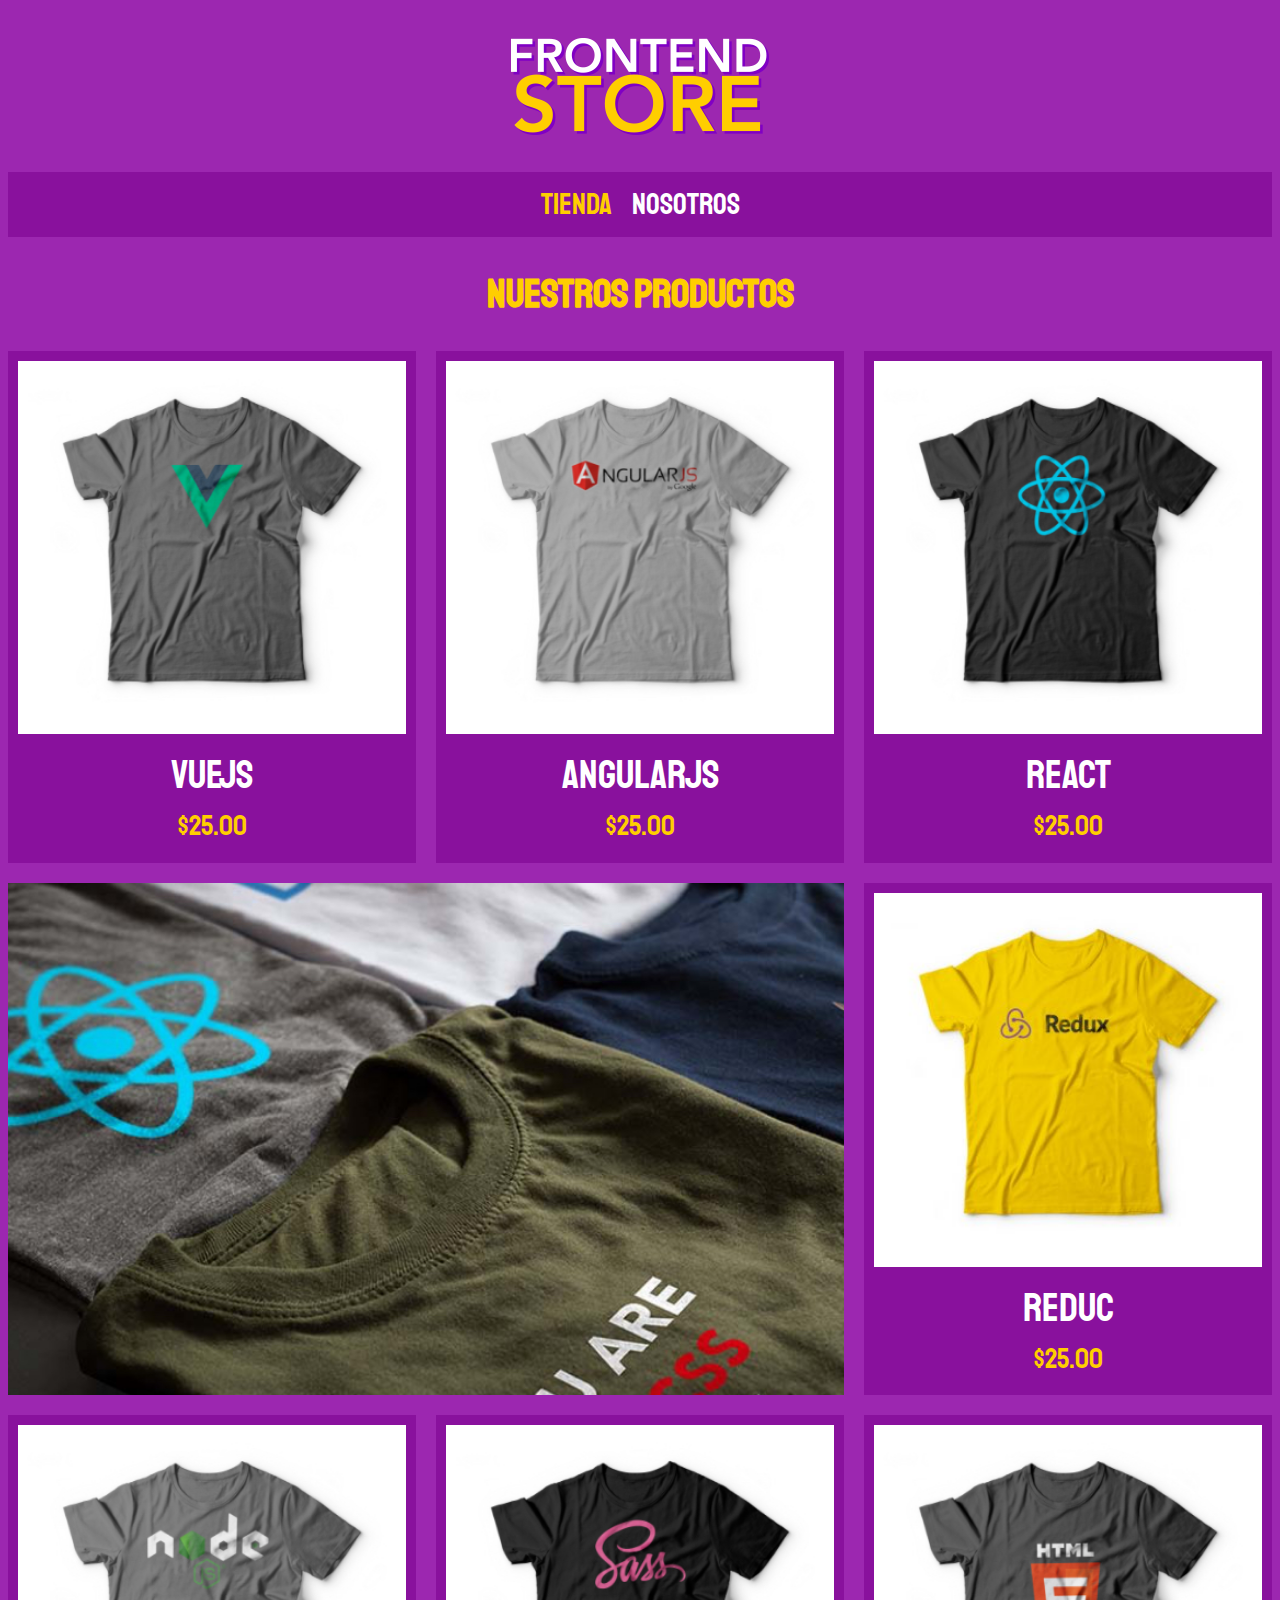
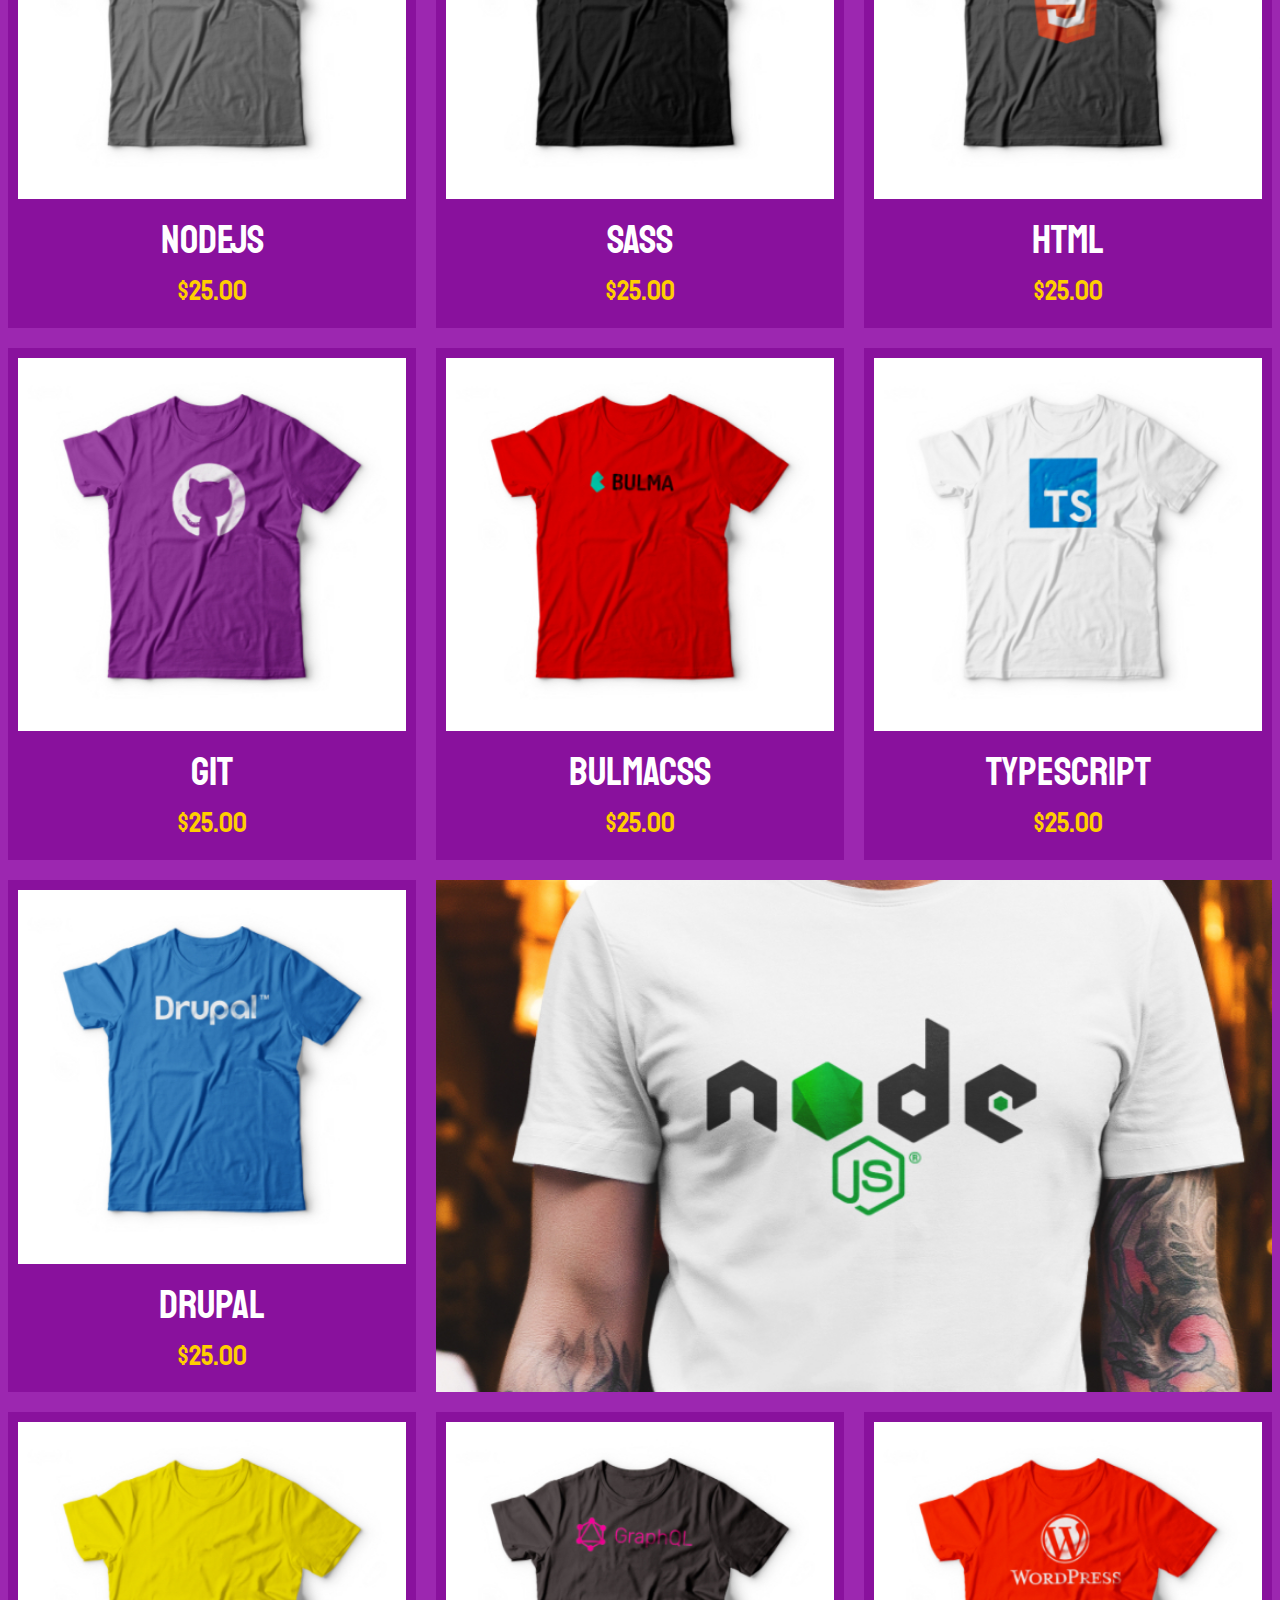
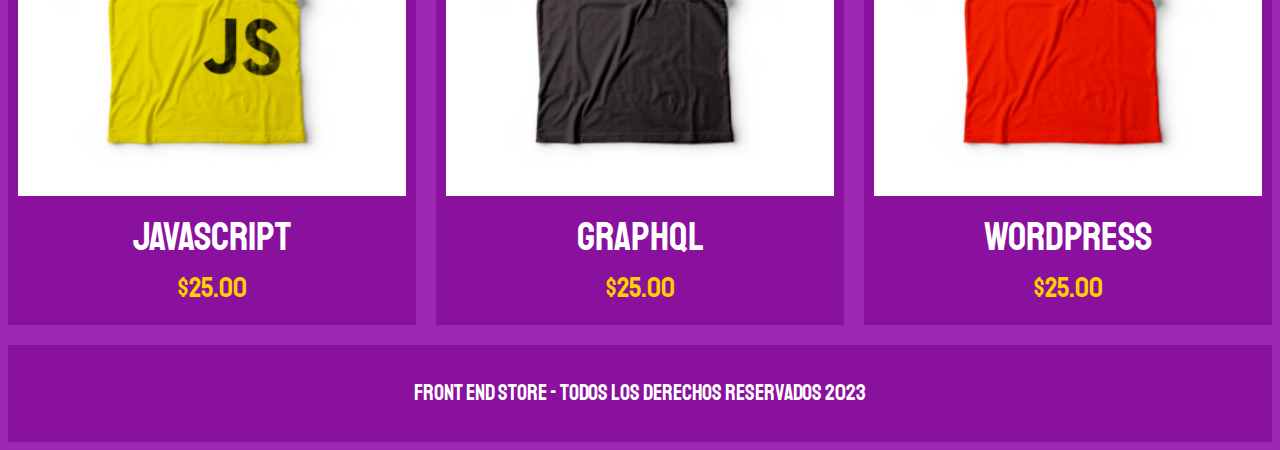
<file: index.html>
<!DOCTYPE html>
<html lang="en">
<head>
    <meta charset="UTF-8">
    <meta http-equiv="X-UA-Compatible" content="IE=edge">
    <meta name="viewport" content="width=device-width, initial-scale=1.0">
    <title>FrontEnd Store</title>
    
    <link rel="stylesheet" href="css/normalize.css">

    <!-- Google Font Staaliched -->
    <link rel="preconnect" href="https://fonts.googleapis.com">
    <link rel="preconnect" href="https://fonts.gstatic.com" crossorigin>
    <link href="https://fonts.googleapis.com/css2?family=Staatliches&display=swap" rel="stylesheet">
    <!-- Google Font Staaliched -->

    <link rel="stylesheet" href="css/style.css">
</head>
<body>
    <header class="header">
        <a href="index.html">
            <img class="header__logo" src="img/logo.png" alt="Logotipo">
        </a>
    </header>

    <nav class="navegacion">
        <a class="navegacion__enlace navegacion__enlace--activo" href="index.html">Tienda</a>
        <a class="navegacion__enlace" href="nosotros.html">Nosotros</a>
    </nav>

    <main>
        <h1>Nuestros Productos</h1>

        <div class="grid">
            <div class="producto">
                <a href="producto.html">
                    <img class="producto__imagen" src="img/1.jpg" alt="imagen camisa">
                    <div class="producto__info">
                        <p class="producto__nombre">VueJS</p>
                        <p class="producto__precio">$25.00</p>
                    </div> <!-- .producto__info -->
                </a>
            </div> <!-- .producto -->
            <div class="producto">
                <a href="producto.html">
                    <img class="producto__imagen" src="img/2.jpg" alt="imagen camisa">
                    <div class="producto__info">
                        <p class="producto__nombre">AngularJS</p>
                        <p class="producto__precio">$25.00</p>
                    </div> <!-- .producto__info -->
                </a>
            </div> <!-- .producto -->
            <div class="producto">
                <a href="producto.html">
                    <img class="producto__imagen" src="img/3.jpg" alt="imagen camisa">
                    <div class="producto__info">
                        <p class="producto__nombre">React</p>
                        <p class="producto__precio">$25.00</p>
                    </div> <!-- .producto__info -->
                </a>
            </div> <!-- .producto -->
            <div class="producto">
                <a href="producto.html">
                    <img class="producto__imagen" src="img/4.jpg" alt="imagen camisa">
                    <div class="producto__info">
                        <p class="producto__nombre">Reduc</p>
                        <p class="producto__precio">$25.00</p>
                    </div> <!-- .producto__info -->
                </a>
            </div> <!-- .producto -->
            <div class="producto">
                <a href="producto.html">
                    <img class="producto__imagen" src="img/5.jpg" alt="imagen camisa">
                    <div class="producto__info">
                        <p class="producto__nombre">NodeJS</p>
                        <p class="producto__precio">$25.00</p>
                    </div> <!-- .producto__info -->
                </a>
            </div> <!-- .producto -->
            <div class="producto">
                <a href="producto.html">
                    <img class="producto__imagen" src="img/6.jpg" alt="imagen camisa">
                    <div class="producto__info">
                        <p class="producto__nombre">Sass</p>
                        <p class="producto__precio">$25.00</p>
                    </div> <!-- .producto__info -->
                </a>
            </div> <!-- .producto -->
            <div class="producto">
                <a href="producto.html">
                    <img class="producto__imagen" src="img/7.jpg" alt="imagen camisa">
                    <div class="producto__info">
                        <p class="producto__nombre">Html</p>
                        <p class="producto__precio">$25.00</p>
                    </div> <!-- .producto__info -->
                </a>
            </div> <!-- .producto -->
            <div class="producto">
                <a href="producto.html">
                    <img class="producto__imagen" src="img/8.jpg" alt="imagen camisa">
                    <div class="producto__info">
                        <p class="producto__nombre">Git</p>
                        <p class="producto__precio">$25.00</p>
                    </div> <!-- .producto__info -->
                </a>
            </div> <!-- .producto -->
            <div class="producto">
                <a href="producto.html">
                    <img class="producto__imagen" src="img/9.jpg" alt="imagen camisa">
                    <div class="producto__info">
                        <p class="producto__nombre">BulmaCSS</p>
                        <p class="producto__precio">$25.00</p>
                    </div> <!-- .producto__info -->
                </a>
            </div> <!-- .producto -->
            <div class="producto">
                <a href="producto.html">
                    <img class="producto__imagen" src="img/10.jpg" alt="imagen camisa">
                    <div class="producto__info">
                        <p class="producto__nombre">TypeScript</p>
                        <p class="producto__precio">$25.00</p>
                    </div> <!-- .producto__info -->
                </a>
            </div> <!-- .producto -->
            <div class="producto">
                <a href="producto.html">
                    <img class="producto__imagen" src="img/11.jpg" alt="imagen camisa">
                    <div class="producto__info">
                        <p class="producto__nombre">Drupal</p>
                        <p class="producto__precio">$25.00</p>
                    </div> <!-- .producto__info -->
                </a>
            </div> <!-- .producto -->
            <div class="producto">
                <a href="producto.html">
                    <img class="producto__imagen" src="img/12.jpg" alt="imagen camisa">
                    <div class="producto__info">
                        <p class="producto__nombre">JavaScript</p>
                        <p class="producto__precio">$25.00</p>
                    </div> <!-- .producto__info -->
                </a>
            </div> <!-- .producto -->
            <div class="producto">
                <a href="producto.html">
                    <img class="producto__imagen" src="img/13.jpg" alt="imagen camisa">
                    <div class="producto__info">
                        <p class="producto__nombre">GraphQL</p>
                        <p class="producto__precio">$25.00</p>
                    </div> <!-- .producto__info -->
                </a>
            </div> <!-- .producto -->
            <div class="producto">
                <a href="producto.html">
                    <img class="producto__imagen" src="img/14.jpg" alt="imagen camisa">
                    <div class="producto__info">
                        <p class="producto__nombre">WordPress</p>
                        <p class="producto__precio">$25.00</p>
                    </div> <!-- .producto__info -->
                </a>
            </div> <!-- .producto -->
            <div class="grafico grafico--camisas"></div>
            <div class="grafico grafico--node"></div>
        </div> <!-- .grid -->
    </main>


    <footer class="footer">
        <p class="footer__texto">Front End Store - Todos los derechos Reservados 2023</p>
    </footer>
    
</body>
</html>
</file>
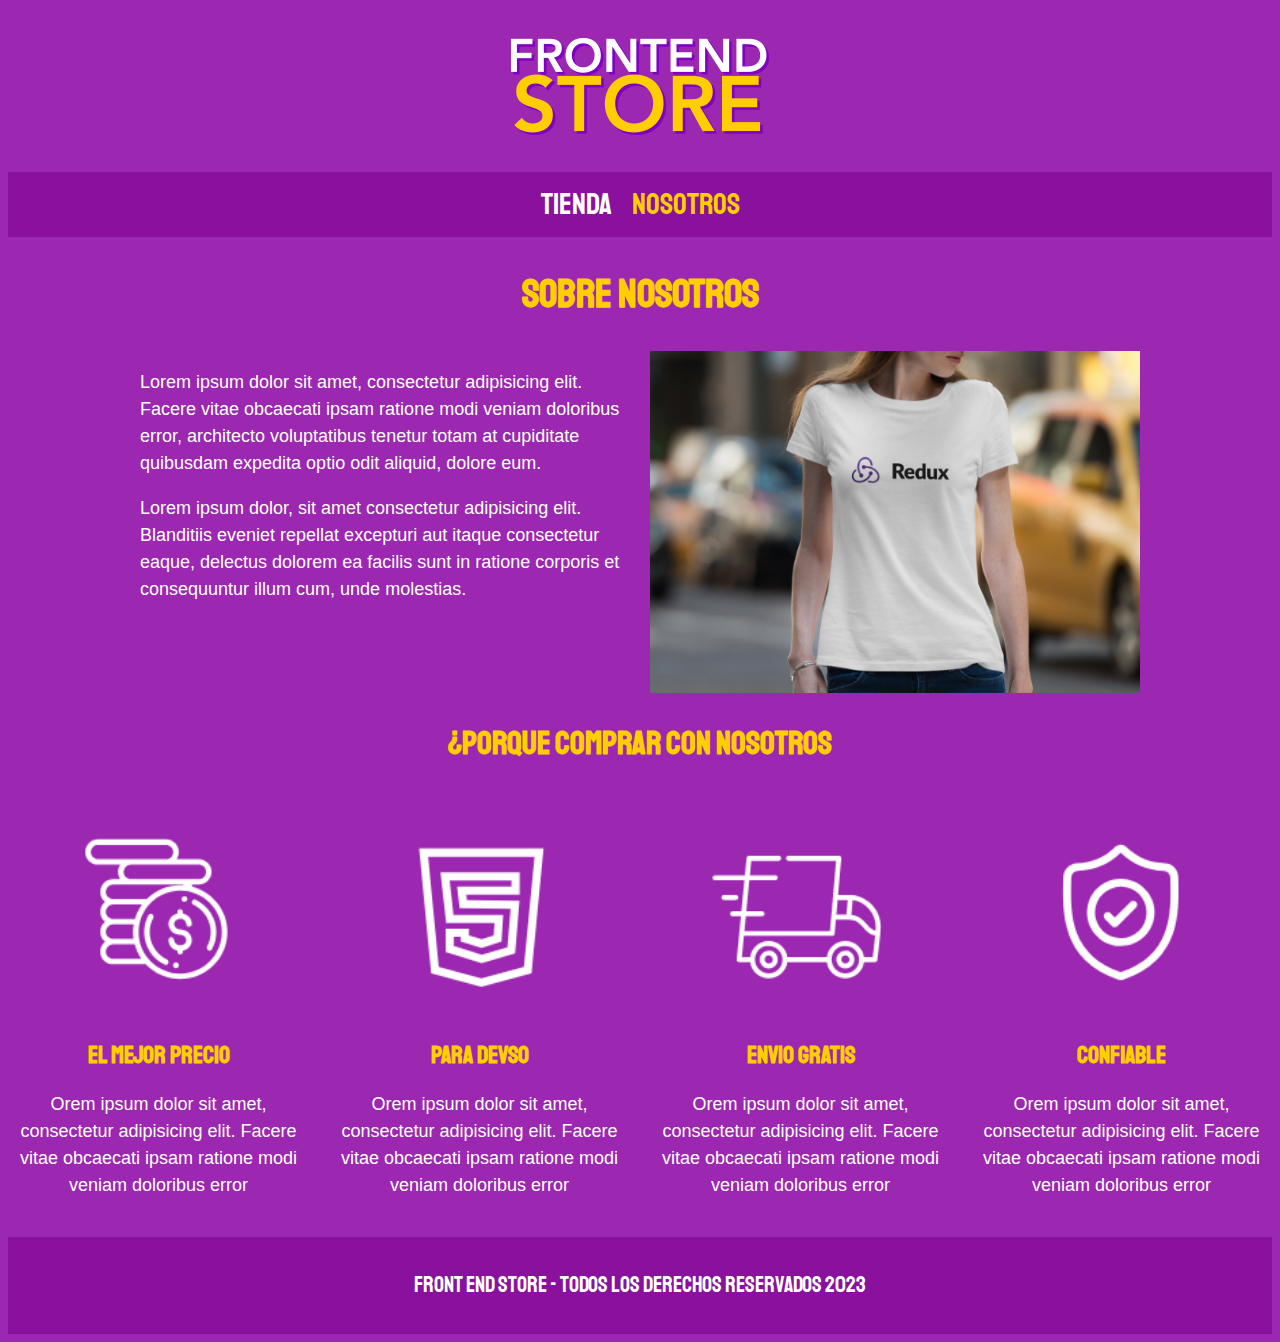
<file: nosotros.html>
<!DOCTYPE html>
<html lang="en">
<head>
    <meta charset="UTF-8">
    <meta http-equiv="X-UA-Compatible" content="IE=edge">
    <meta name="viewport" content="width=device-width, initial-scale=1.0">
    <title>FrontEnd Store</title>
    
    <link rel="stylesheet" href="css/normalize.css">

    <!-- Google Font Staaliched -->
    <link rel="preconnect" href="https://fonts.googleapis.com">
    <link rel="preconnect" href="https://fonts.gstatic.com" crossorigin>
    <link href="https://fonts.googleapis.com/css2?family=Staatliches&display=swap" rel="stylesheet">
    <!-- Google Font Staaliched -->

    <link rel="stylesheet" href="css/style.css">
</head>
<body>
    <header class="header">
        <a href="index.html">
            <img class="header__logo" src="img/logo.png" alt="Logotipo">
        </a>
    </header>

    <nav class="navegacion">
        <a class="navegacion__enlace" href="index.html">Tienda</a>
        <a class="navegacion__enlace navegacion__enlace--activo" href="nosotros.html">Nosotros</a>
    </nav>

    <main class="contenedor">
        <h1>Sobre Nosotros</h1>
        <div class="nosotros">
            <div class="nosotros__contenido">
                <p>
                    Lorem ipsum dolor sit amet, consectetur adipisicing elit. Facere vitae obcaecati ipsam ratione modi veniam doloribus error, architecto voluptatibus tenetur totam at cupiditate quibusdam expedita optio odit aliquid, dolore eum.
                </p>
                <p>
                    Lorem ipsum dolor, sit amet consectetur adipisicing elit. Blanditiis eveniet repellat excepturi aut itaque consectetur eaque, delectus dolorem ea facilis sunt in ratione corporis et consequuntur illum cum, unde molestias.
                </p>
            </div>
            <img src="/img/nosotros.jpg" alt="nosotos imagen">
        </div> <!-- .Nosotros -->
    </main>

    <section class="porqueComprar">
        <h2>¿Porque Comprar Con Nosotros</h2>
        <div class="bloques">
            <div class="bloque">
                <img src="/img/icono_1.png" alt="porque comprar">
                <h3 class="bloque__titulo">El Mejor Precio</h3>
                <p>Orem ipsum dolor sit amet, consectetur adipisicing elit. Facere vitae obcaecati ipsam ratione modi veniam doloribus error</p>
            </div>
            <div class="bloque">
                <img src="/img/icono_2.png" alt="porque comprar">
                <h3 class="bloque__titulo">Para Devso</h3>
                <p>Orem ipsum dolor sit amet, consectetur adipisicing elit. Facere vitae obcaecati ipsam ratione modi veniam doloribus error</p>
            </div>
            <div class="bloque">
                <img src="/img/icono_3.png" alt="porque comprar">
                <h3 class="bloque__titulo">Envio Gratis</h3>
                <p>Orem ipsum dolor sit amet, consectetur adipisicing elit. Facere vitae obcaecati ipsam ratione modi veniam doloribus error</p>
            </div>
            <div class="bloque">
                <img src="/img/icono_4.png" alt="porque comprar">
                <h3 class="bloque__titulo">Confiable</h3>
                <p>Orem ipsum dolor sit amet, consectetur adipisicing elit. Facere vitae obcaecati ipsam ratione modi veniam doloribus error</p>
            </div>
        </div> <!-- .blqoues -->
    </section>


    <footer class="footer">
        <p class="footer__texto">Front End Store - Todos los derechos Reservados 2023</p>
    </footer>
    
</body>
</html>
</file>
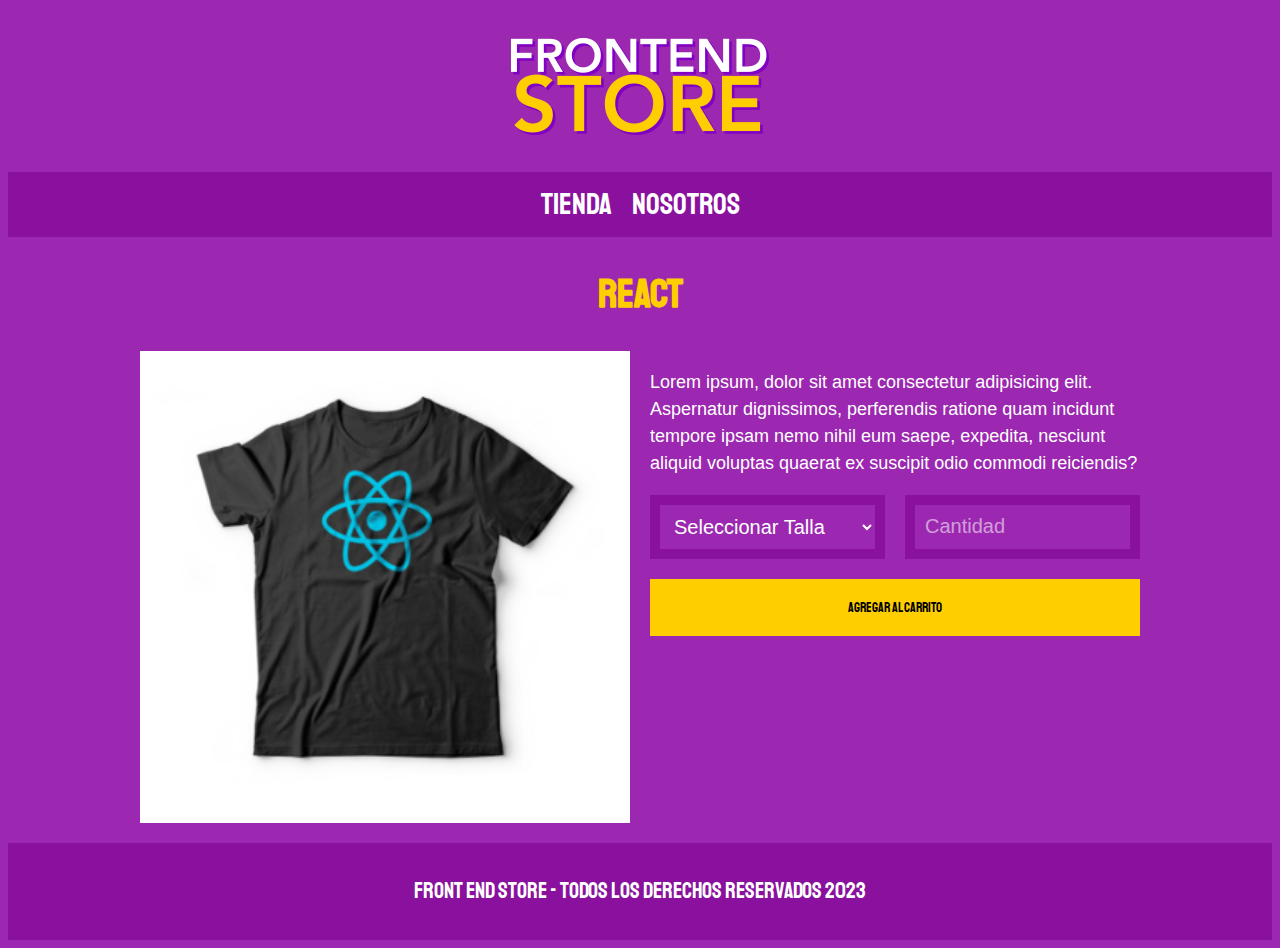
<file: producto.html>
<!DOCTYPE html>
<html lang="en">
<head>
    <meta charset="UTF-8">
    <meta http-equiv="X-UA-Compatible" content="IE=edge">
    <meta name="viewport" content="width=device-width, initial-scale=1.0">
    <title>FrontEnd Store</title>
    
    <link rel="stylesheet" href="css/normalize.css">

    <!-- Google Font Staaliched -->
    <link rel="preconnect" href="https://fonts.googleapis.com">
    <link rel="preconnect" href="https://fonts.gstatic.com" crossorigin>
    <link href="https://fonts.googleapis.com/css2?family=Staatliches&display=swap" rel="stylesheet">
    <!-- Google Font Staaliched -->

    <link rel="stylesheet" href="css/style.css">
</head>
<body>
    <header class="header">
        <a href="index.html">
            <img class="header__logo" src="img/logo.png" alt="Logotipo">
        </a>
    </header>

    <nav class="navegacion">
        <a class="navegacion__enlace" href="index.html">Tienda</a>
        <a class="navegacion__enlace" href="nosotros.html">Nosotros</a>
    </nav>

    <main class="contenedor">
        <h1>React</h1>

        <div class="camisa">
            <img class="camisa__imagen" src="img/3.jpg" alt="imagen camisa">

            <div class="camisa__detalles">
                <p class="camisa__detalles--texto">
                    Lorem ipsum, dolor sit amet consectetur adipisicing elit. Aspernatur dignissimos, perferendis ratione quam incidunt tempore ipsam nemo nihil eum saepe, expedita, nesciunt aliquid voluptas quaerat ex suscipit odio commodi reiciendis?
                </p>
                <form class="formulario" action="">
                    <select class="formulario__campo" name="" id="">
                        <option disabled selected value="">Seleccionar Talla</option>
                        <option value="">Chica</option>
                        <option value="">Mediana</option>
                        <option value="">Grande</option>
                    </select>
                    <input class="formulario__campo" type="number" min="1" placeholder="Cantidad">
                    <input type="submit" value="Agregar al Carrito" class="formulario__submit" href="#"></>
                </form>
             </div>
        </div>
        
    </main>


    <footer class="footer">
        <p class="footer__texto">Front End Store - Todos los derechos Reservados 2023</p>
    </footer>
    
</body>
</html>
</file>
<file: css/style.css>
/* Custom Properties */
:root{
    --primario: #9c27b0;
    --primarioObscuro: #89119d;
    --secundario: #ffce00;
    --secundarioObscuro: #c9be2a;
    --blanco: #fff;
    --negro: #000;

    --fuentePrincipal: 'Staatliches', cursive;
}

/* Globales */
html {
    box-sizing: border-box;
    font-size: 62.5%; /* 1rem = 10px */
  }

*, *:before, *:after {
    box-sizing: inherit;
  }

body {
    background-color: var(--primario);
    font-size: 1.6rem;
    line-height: 1.5;
}

p {
    font-size: 1.8rem;
    font-family: Arial, Helvetica, sans-serif;
    color: var(--blanco);
}
a{
    text-decoration: none;
}
img {
    width: 100%;
}

.contenedor {
    max-width: 100rem;
    margin: 0 auto;
}

h1, h2, h3 {
    text-align: center;
    color: var(--secundario);
    font-family: var(--fuentePrincipal);
}
h1{
    font-size: 4rem;
}
h2{
    font-size: 3.2rem;
}
h3{
    font-size: 2.4rem;
}

/* Header */
.header {
    display: flex;
    justify-content: center;
}
.header__logo{
    margin: 3rem 0;
}

/* Footer */
.footer{
    background-color: var(--primarioObscuro);
    padding: 1rem 0;
    margin-top: 2rem;
}
.footer__texto {
    font-family: var(--fuentePrincipal);
    font-size: 2.2rem;
    text-align: center;
}

/* Navegacion */
.navegacion {
    background-color: var(--primarioObscuro);
    padding: 1rem 0;
    display: flex;
    justify-content: center;
    gap: 2rem;
}
.navegacion__enlace {
    font-family: var(--fuentePrincipal);
    color: var(--blanco);
    font-size: 3rem;
}
.navegacion__enlace:hover, 
.navegacion__enlace--activo {
    color: var(--secundario);
}

/* grid */
.grid {
    display: grid;
    grid-template-columns: repeat(2, 1fr);
    /* column-gap: 2rem;
    row-gap: 2rem; */
    gap: 2rem; /* gap aplica colum y row gap juntos */
}
@media (min-width: 760px) {
    .grid{
        grid-template-columns: repeat(3, 1fr);
    }
}


/* Prodcutos */
.producto {
    background-color: var(--primarioObscuro);
    padding: 1rem;
}
/* .producto__informacion {

} */
.producto__nombre {
    font-size: 4rem;
}
.producto__precio {
    font-size: 2.8rem;
    color: var(--secundario);
}
.producto__nombre,
.producto__precio{
    font-family: var(--fuentePrincipal);
    margin: 1rem 0;
    text-align: center;
    line-height: 1.2;
}

/* graficos */
.grafico {
    min-height: 30rem;
    grid-column: 1/3;
    background-repeat: no-repeat;
    background-size: cover ;
}
.grafico--camisas {
    grid-row: 2/3;
    background-image: url("../img/grafico1.jpg");
}
.grafico--node{
    grid-row: 8/9;
    background-image: url("../img/grafico2.jpg");
}

@media (min-width: 760px) {
    .grafico--node{
        grid-row: 5/6;
        grid-column: 2/4;
    }
}

/* Nosotros */
.nosotros{
    display: flex;
    flex-direction: column-reverse;
}

@media (min-width: 450px) {
    .nosotros {
        display: grid;
        grid-template-columns: 1fr 1fr;
        column-gap: 2rem;
    }
}


/* Porque Comprar */
.bloques {
    display: grid;
    grid-template-columns: repeat(2, 1fr);
    column-gap: 2rem;
}

@media (min-width: 760px) {
    .bloques {
        grid-template-columns: repeat(4, 1fr);
    }
}

.bloque {
text-align: center;
}
.bloque__titulo {
    margin: 0;
}

/* Producto */
.camisa{
    /* display: flex;
    flex-direction: column; */
}
@media (min-width: 760px) {
    .camisa{
        display: grid;
        grid-template-columns: 1fr 1fr;
        column-gap: 2rem;
    }
}
.formulario {
    display: grid;
    grid-template-columns: 1fr 1fr;
    gap: 2rem;
}
.formulario__campo{
    /* border-color: var(--primarioObscuro);
    border-width: 1rem;
    border-style: solid; 
    
    esto es lo mismo que border
    */
    border: 1rem solid var(--primarioObscuro);
    background-color: var(--primario);
    color: var(--blanco);
    font-size: 2rem;
    font-family: Arial, Helvetica, sans-serif;
    padding: 1rem;
    width: 100%;
}
.formulario__submit {
    grid-column: 1/3;
    background-color: var(--secundario);
    border: none;
    color: var(--negro);
    padding: 2rem;
    /* max-height: 4rem;
    text-align: center; */
    font-family: var(--fuentePrincipal);
    transition: background-color .3s ease;
}
.formulario__submit:hover{
    cursor: pointer;
    background-color: var(--secundarioObscuro);
}
</file>
